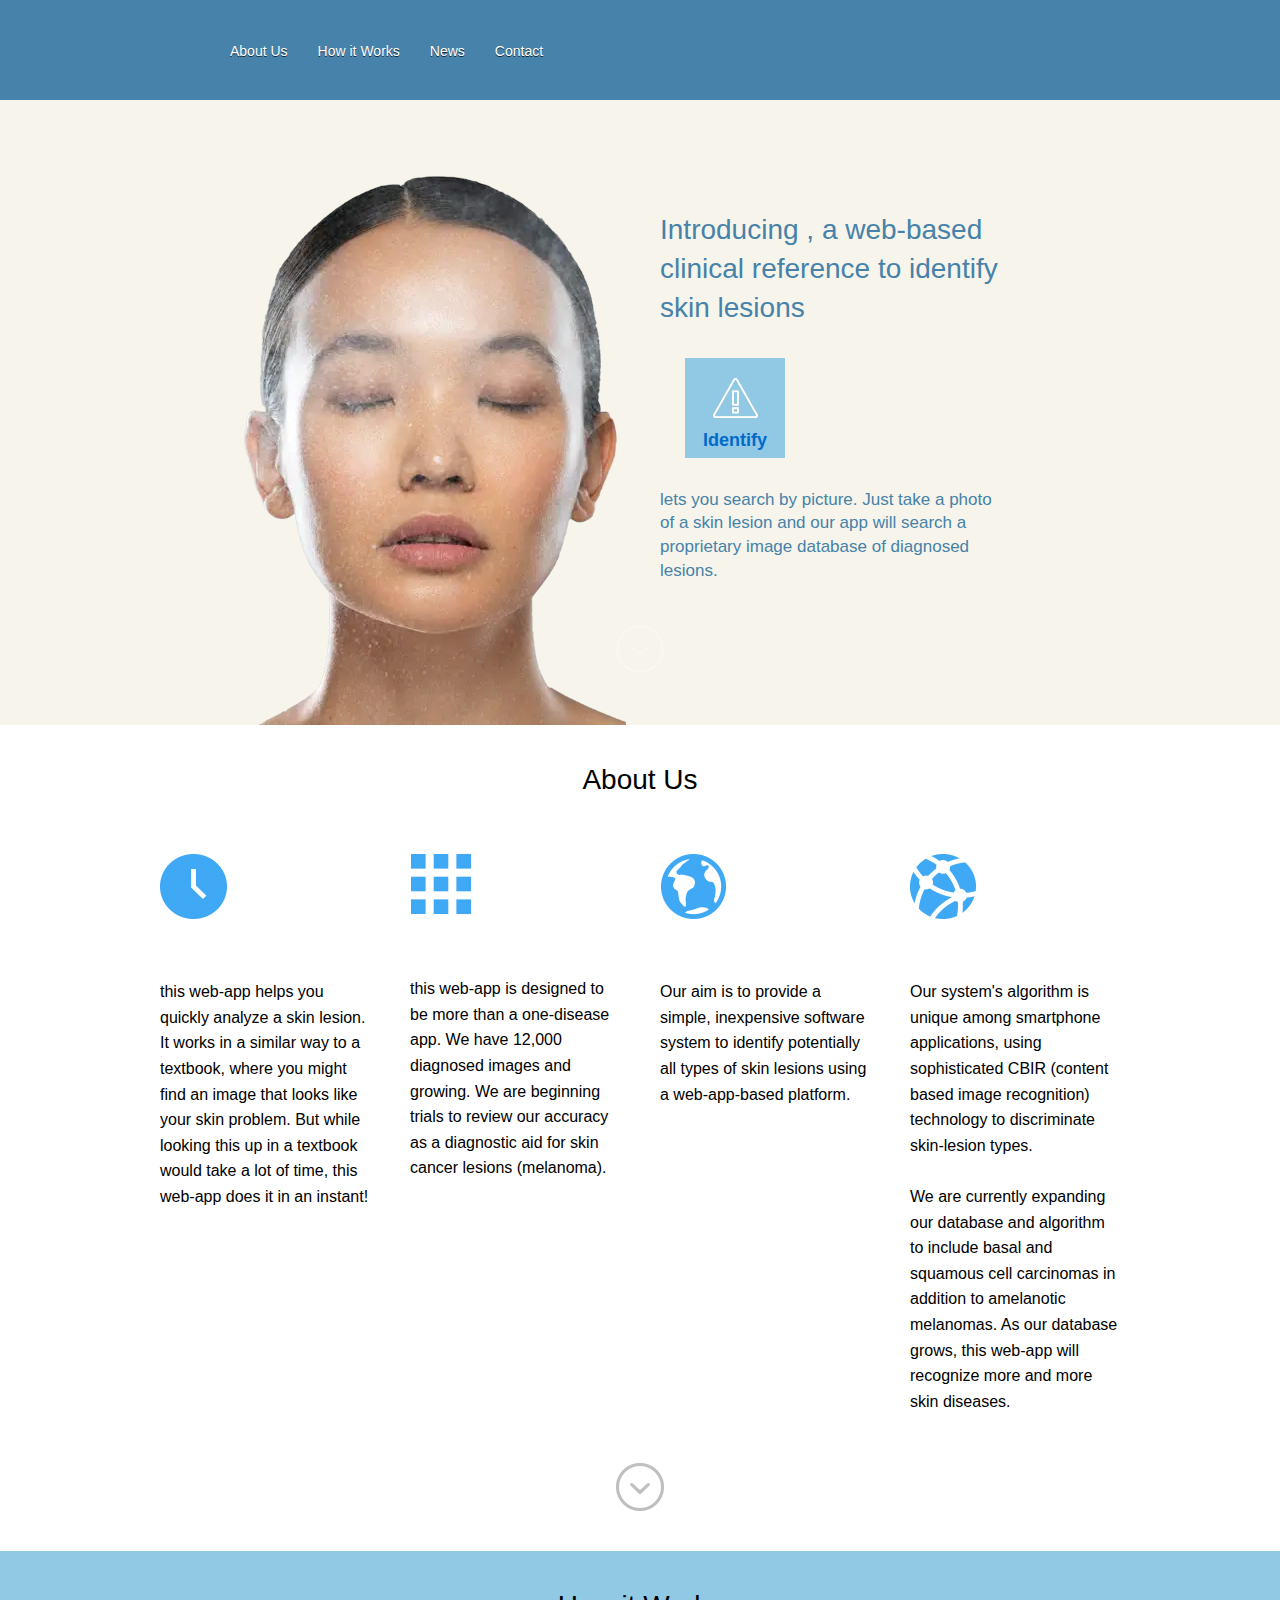
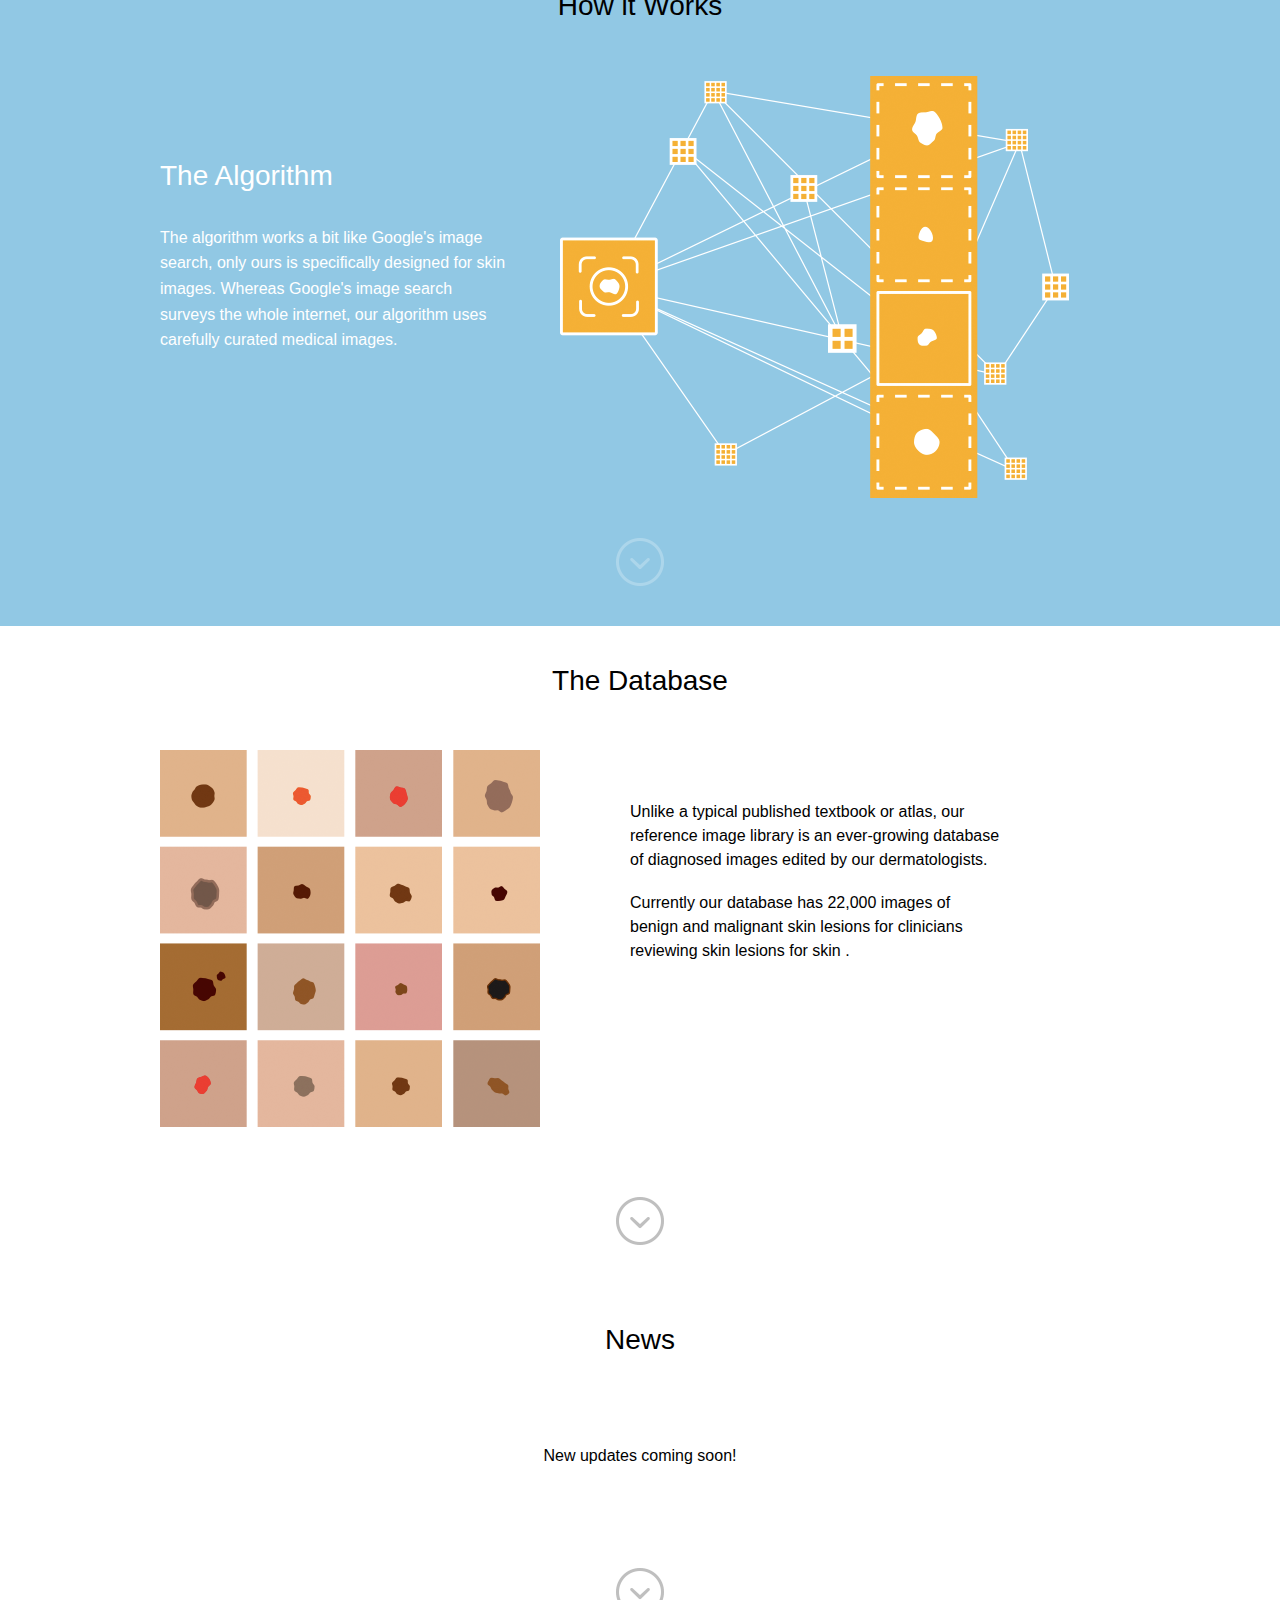
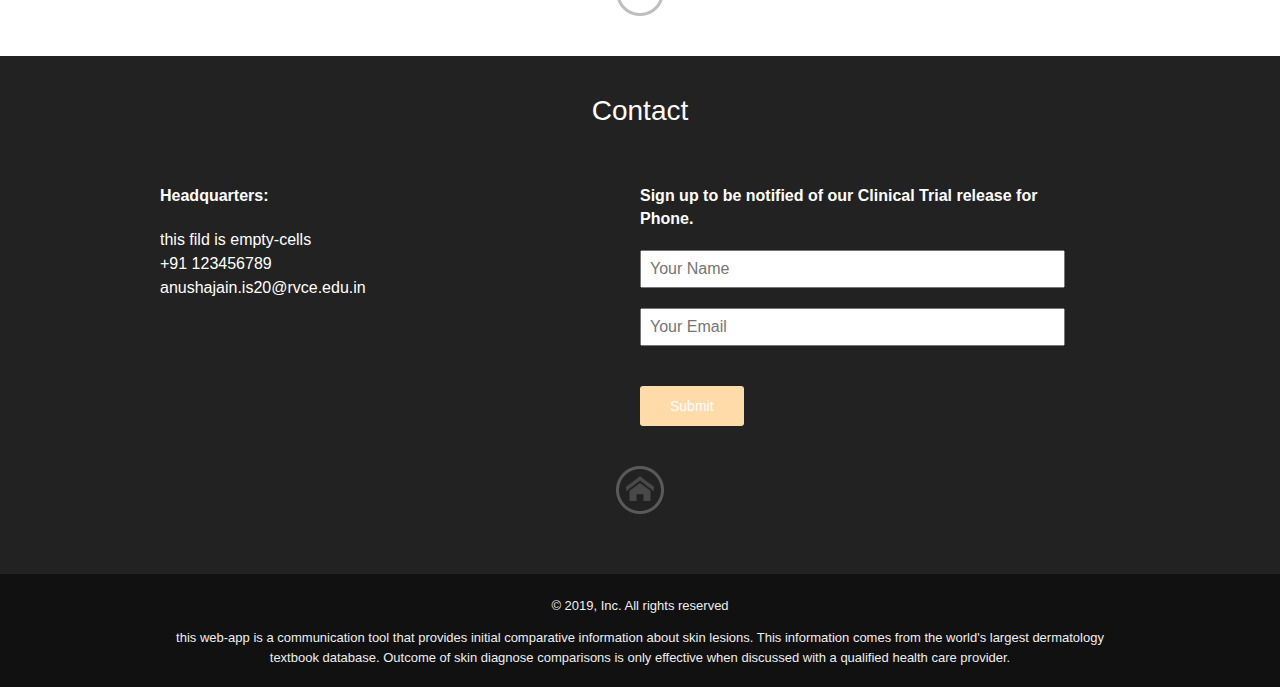
<file: static/index.html>
<!doctype html>
<html lang="en">
<head><meta http-equiv="Content-Type" content="text/html; charset=UTF-8" />
<meta charset="utf-8">

<!-- disable iPhone scale -->
<meta name="viewport" content="width=device-width, initial-scale=1, maximum-scale=1, user-scalable=no" />
<title>Skin diseas detection</title>
<meta name="description" content="Take a photo of your skin lesion on a smartphone, and this will search the world’s largest dermatology textbook and show you the most relevant information.">
<!-- main css -->
<link href="css/style.css" rel="stylesheet" type="text/css">
<!-- media queries css -->
<link href="css/media-queries.css" rel="stylesheet" type="text/css">
<!-- html5.js for IE less than 9 -->
<!--[if lt IE 9]>
	<script src="//html5shim.googlecode.com/svn/trunk/html5.js"></script>
<![endif]-->
<!-- css3-mediaqueries.js for IE less than 9 -->
<!--[if lt IE 9]>
	<script src="//css3-mediaqueries-js.googlecode.com/svn/trunk/css3-mediaqueries.js"></script>
<![endif]-->
<!-- lets you use only unprefixed CSS properties  -->
<script  src="prefixfree/1-0-7/prefixfree.dynamic-dom.min.js"></script>
<!-- jQuery -->
<script src="ajax/libs/jquery/1-10-2/jquery.min.js"></script>
<script src="ajax/libs/jqueryui/1-8/jquery-ui.min.js"></script>
<script src="js/jsapi.js"></script>
<script  src="js/main.js"></script>
<!-- Google Analytics tracking code -->
<script>
  (function(i,s,o,g,r,a,m){i['GoogleAnalyticsObject']=r;i[r]=i[r]||function(){
  (i[r].q=i[r].q||[]).push(arguments)},i[r].l=1*new Date();a=s.createElement(o),
  m=s.getElementsByTagName(o)[0];a.async=1;a.src=g;m.parentNode.insertBefore(a,m)
  })(window,document,'script','//www.google-analytics.com/analytics.js','ga');
  ga('create', 'UA-48354920-1', 'lubax.com');
  ga('send', 'pageview');
</script>
</head>
<body>
<div id="pagewrap" data-nav="home">
		<a id="site-logo" href="index.html" title=" Home"></a>
	<header id="header">
		<div id="header-center">
			
			
			<nav>
				<ul id="main-nav">
					<li><a href="#about" class="nav">About Us</a></li>
					<li><a href="#how" class="nav">How it Works</a></li>
					<li><a href="#news" class="nav">News</a> </li>
					<li><a href="#contact" class="nav">Contact</a></li>
				</ul>
				<!-- /#main-nav --> 
			</nav>
		</div>
	</header>
	<!-- /#header -->
	<div id="content">
		<div id="panel1">
			<div id="panel1-inside">
				<div id="panel1-right">
					<h1>Introducing , a web-based clinical reference to identify skin lesions</h1>
					<div class="panel1-sq" id="sq3">
						<div class="pic-icon sq-icon"></div>
						<div class="sq-title"><a href="upload.html">Identify</a></div>
					</div>
					<div class="clearfix"></div>
					<h2>
						lets you search by picture. Just take a photo of a skin lesion and our app will search a proprietary image database of diagnosed lesions.
					</h2>
				</div>
				<a class="pic-icon down1 nav" href="#about"></a>
			</div>
		</div>
		<!-- /#panel1 --> 
		<div id="panel2" data-nav="about">
			<h3 class="center-title">About Us</h3>
			<div class="panel-inside">
				<div class="panel2-sq" id="sq1">
					<div class="pic-icon sq-icon"></div>
					<div class="sq-text">
						this web-app helps you quickly analyze a skin lesion. It works in a similar way to a textbook, where you might find an image that looks like your skin problem. But while looking this up in a textbook would take a lot of time, this web-app does it in an instant!
					</div>
				</div>
				<div class="panel2-sq" id="sq2">
					<div class="pic-icon sq-icon"></div>
					<div class="sq-text">
						this web-app is designed to be more than a one-disease app. We have 12,000 diagnosed images and growing. We are beginning trials to review our accuracy as a diagnostic aid for skin cancer lesions (melanoma).
					</div>
				</div>
				<div class="panel2-sq" id="sq3">
					<div class="pic-icon sq-icon"></div>
					<div class="sq-text">
						Our aim is to provide a simple, inexpensive software system to identify potentially all types of skin lesions using a web-app-based platform.
					</div>
				</div>
				<div class="panel2-sq" id="sq4" style="margin-right: 0">
					<div class="pic-icon sq-icon"></div>
					<div class="sq-text">
						Our system's algorithm is unique among smartphone applications, using sophisticated CBIR (content based image recognition) technology to discriminate skin-lesion types. <p><br>We are currently expanding our database and algorithm to include basal and squamous cell carcinomas in addition to amelanotic melanomas.  As our database grows, this web-app will recognize more and more skin diseases.</p>
					</div>
				</div>
				<div class="clearfix"></div>
			</div>
			<a id="panel2-down" class="pic-icon down2 nav" href="#how"></a>
		</div>
		<!-- /#panel2 --> 
		<div id="panel3" data-nav="how">
			<h3 class="center-title">How it Works</h3>
			<div class="panel-inside">
				<div id="panel3-sq1">
					<h3>The Algorithm</h3>
					<div id="sq3-text">
						The algorithm works a bit like Google's image search, only ours is specifically designed for skin images. Whereas Google's image search surveys the whole internet, our algorithm uses carefully curated medical images.
					</div>
				</div>
				<img id="panel3-sq2" src="images/algorithm.png" class="panel-img" alt="Lubax Alorithm"/>
				<div class="clearfix"></div>
			</div>
			<a class="pic-icon down1 nav" href="#database"></a>
		</div>
		<!-- /#panel3 --> 
		<div id="panel4" data-nav="database">
			<h3 class="center-title">The Database</h3>
			<div class="panel-inside">
				<img id="panel4-sq1" src="images/database.png" class="panel-img"  alt="Lubax Database"/>
				<div id="panel4-sq2">
					<p>Unlike a typical published textbook or atlas, our reference image library is an ever-growing database of diagnosed images edited by our dermatologists.</p>
					<p>Currently our database has 22,000 images of benign and malignant skin lesions for clinicians reviewing skin lesions for skin .</p>
				</div>
				<div class="clearfix"></div>
			</div>
			<a class="pic-icon down2 nav" href="#platform"></a>
		</div>
		<!-- /#panel4 
		<div id="panel5" data-nav="platform">
			<h3 class="center-title">The Platform</h3>
			<div class="panel-inside">
				<div id="panel5-sq1">
					<div id="sq5-text">
						A smartphone or tablet is the ideal platform for Lūbax.  The clinician does not need to obtain expensive hardware solutions or worry about expensive per-use charges per patient.  Lūbax is a simple, inexpensive system to identify skin lesions using a smartphone and tablet based platforms.
					</div>
				</div>
				<img id="panel5-sq2" src="images/platforms.png" class="panel-img" alt="Lubax Platform"/>
				<div class="clearfix"></div>
			</div>
			<a class="pic-icon down1 nav" href="#team"></a>
		</div>
		 /#panel5 --> 
		<!-- /#panel6 --> 
		<div id="panel8" data-nav="news">
			<h3 class="center-title">News</h3>
			<div class="panel-inside">
			<p class="center-title">New updates coming soon!</p>
			</div>
			<a class="pic-icon down2 nav" href="#contact"></a>
		</div>
		<!-- /#panel8 --> 
		<div id="panel7" data-nav="contact">
			<h3 class="center-title">Contact</h3>
			<div class="panel-inside">
				<div id="sq1">
					<h4>Headquarters:</h4>
					<div class="panel7-adr">this fild is empty-cells<br/>
						+91 123456789<br/>
						anushajain.is20@rvce.edu.in<br/>
					</div>
				</div>
				<div id="sq2">
					<h4>Sign up to be notified of our Clinical Trial release for Phone.</h4>
					<div id="signup_form">
						<input type="text" spellcheck="false" id="name" tabindex="1" placeholder="Your Name">
						<input type="text" spellcheck="false" id="email" tabindex="2" placeholder="Your Email">
						<a href="#" id="submit">Submit</a>
					</div>
					<div id="signup_done">
						Thanks for signing up! We'll be in touch soon.
					</div>
				</div>
				<div class="clearfix"></div>
				<a class="pic-icon home nav" href="#home"></a>
			</div>
		</div>
		<!-- /#panel7 --> 
	</div>
	<!-- /#content --> 
	<footer id="footer">
		&copy; 2019, Inc. All rights reserved
		<div class="panel-inside">
			this web-app is a communication tool that provides initial comparative information about skin lesions. This information comes from the world's largest dermatology textbook database. Outcome of skin diagnose comparisons is only effective when discussed with a qualified health care provider. 
		</div>
	</footer>
	<!-- /#footer --> 
</div>
<!-- /#pagewrap -->
</body>
</html>
</file>
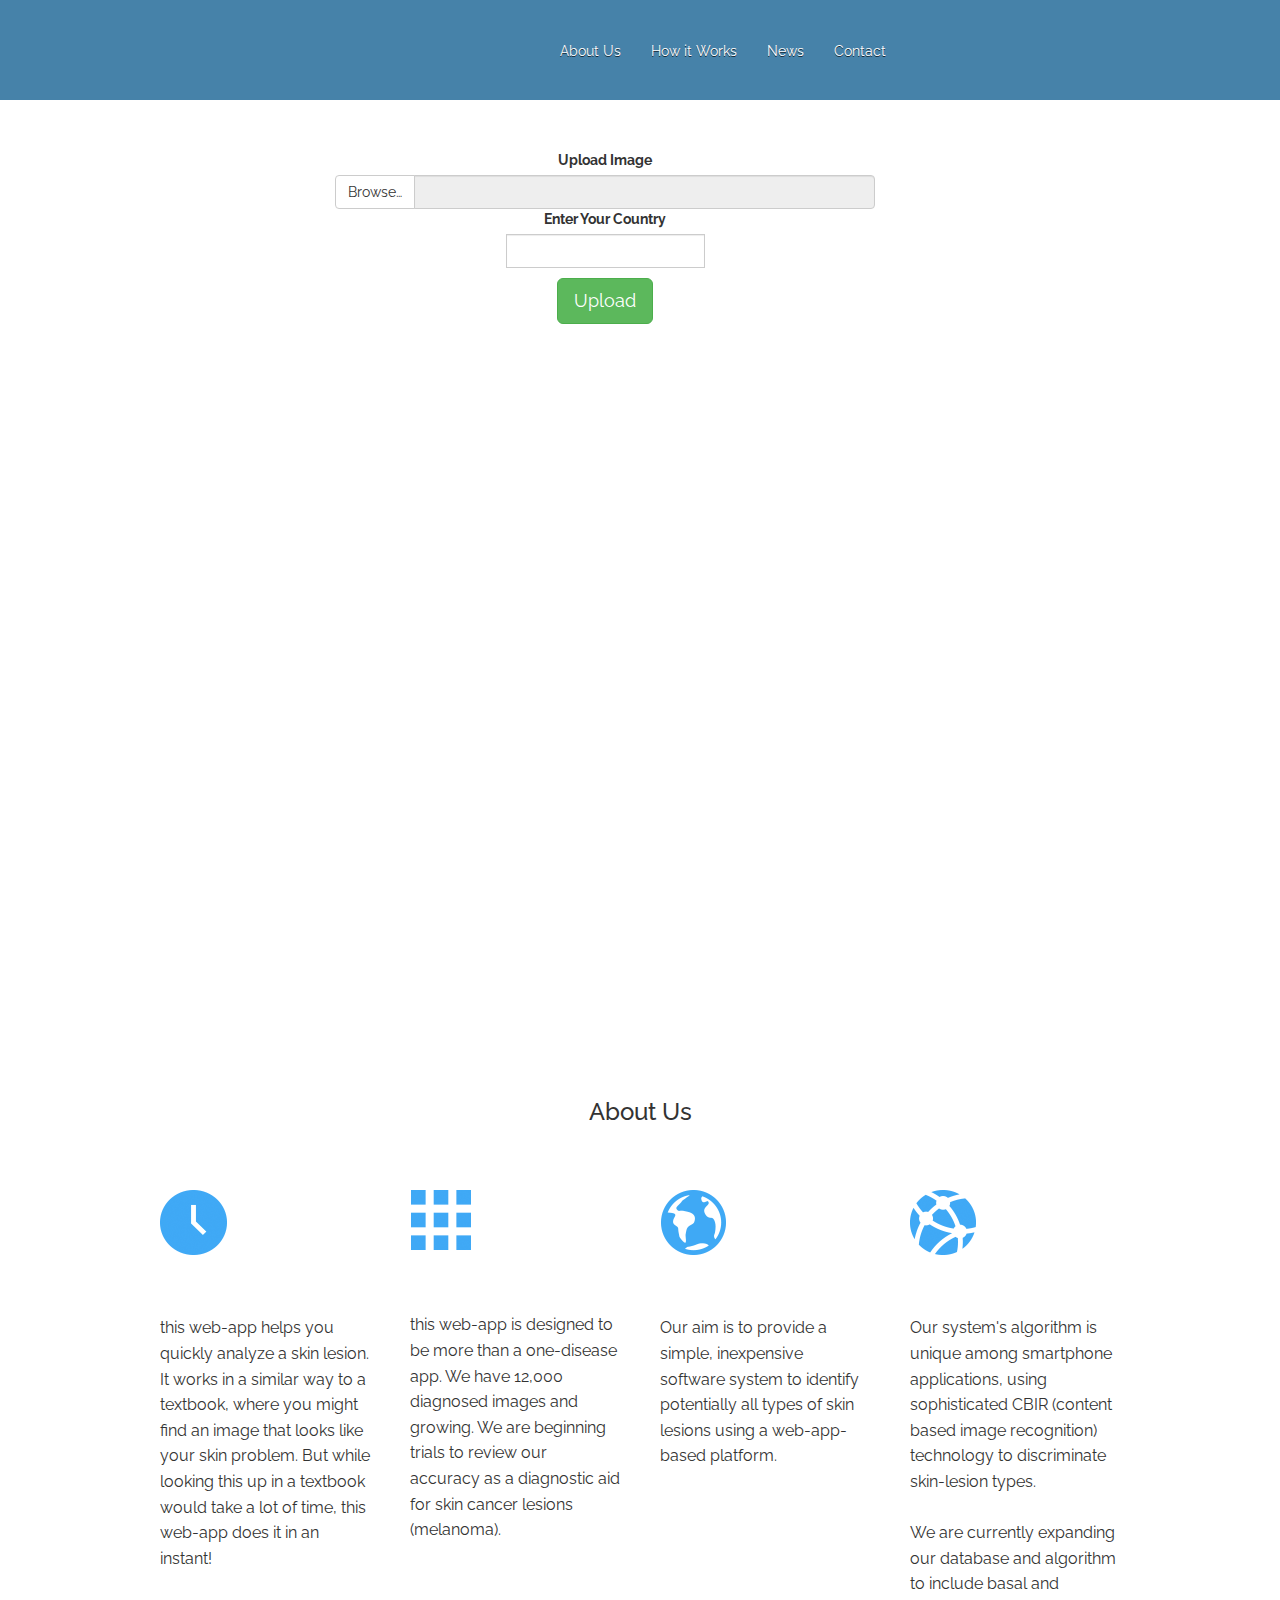
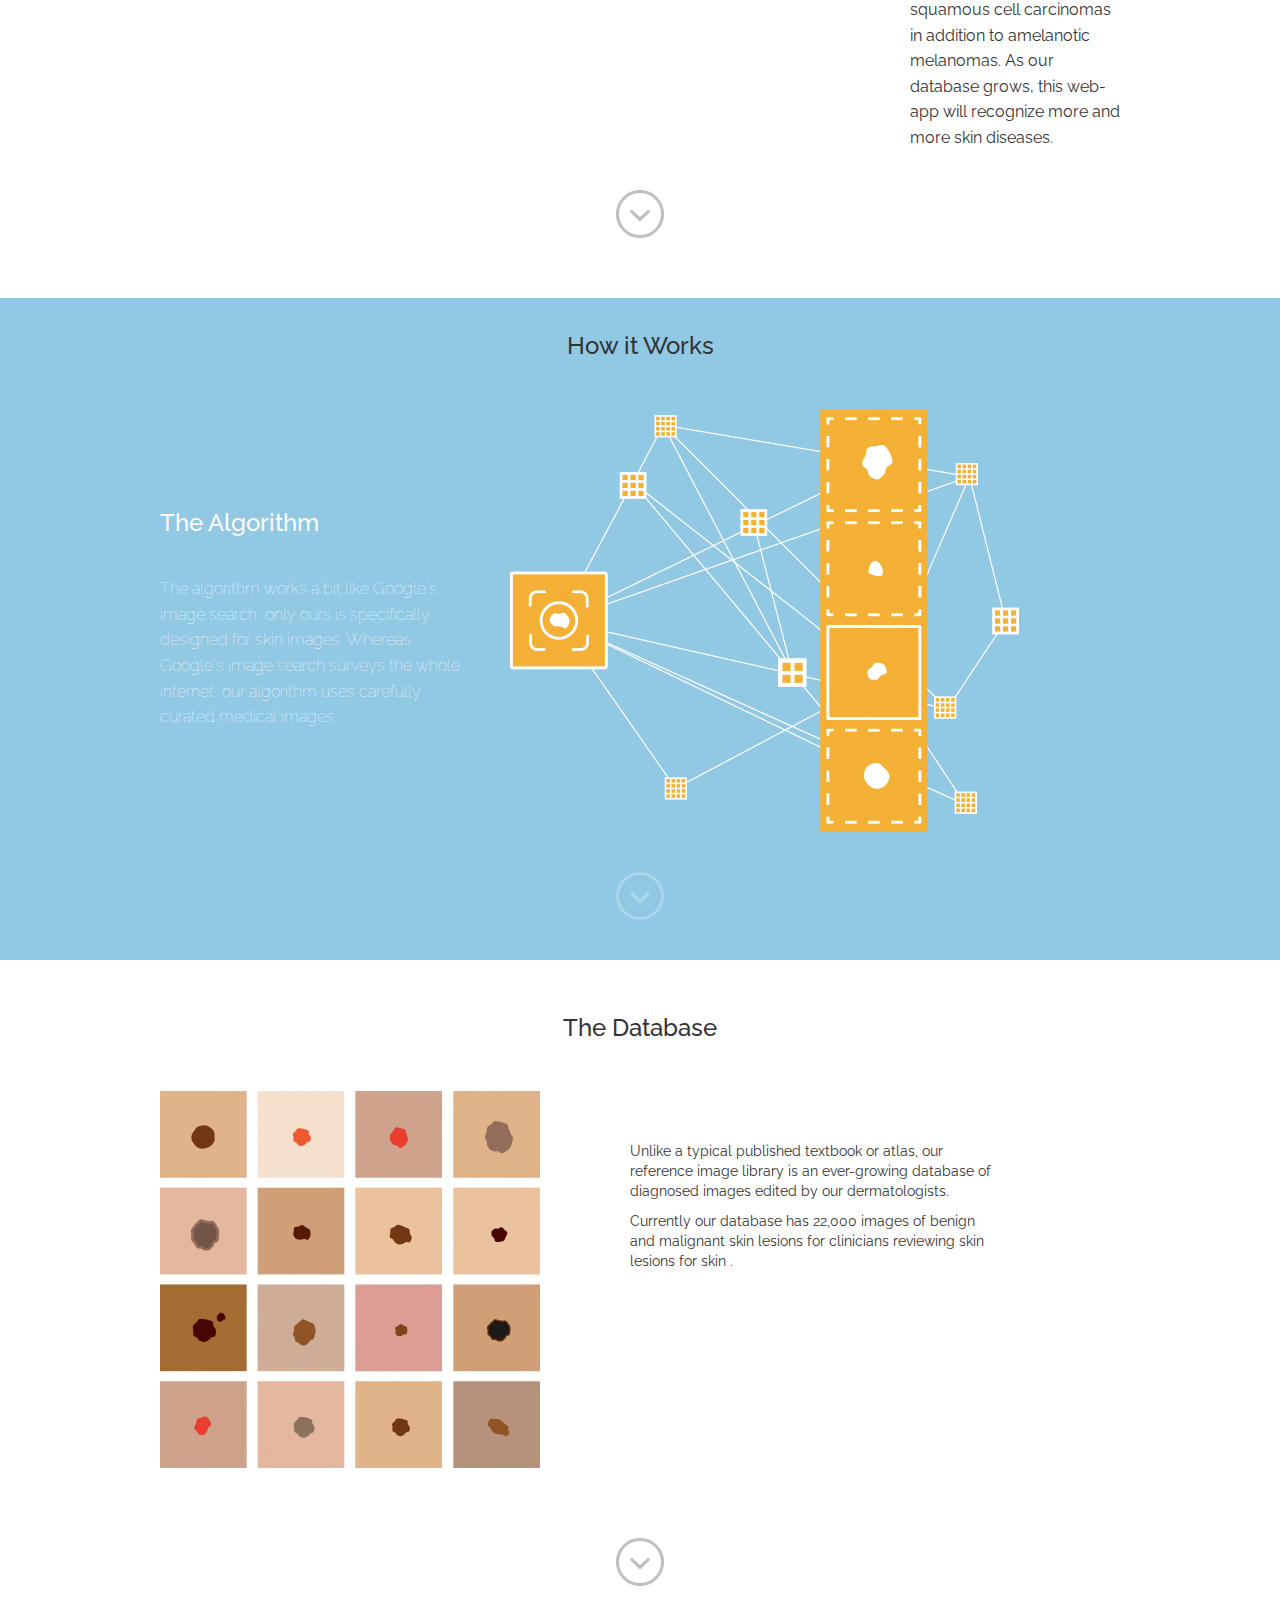
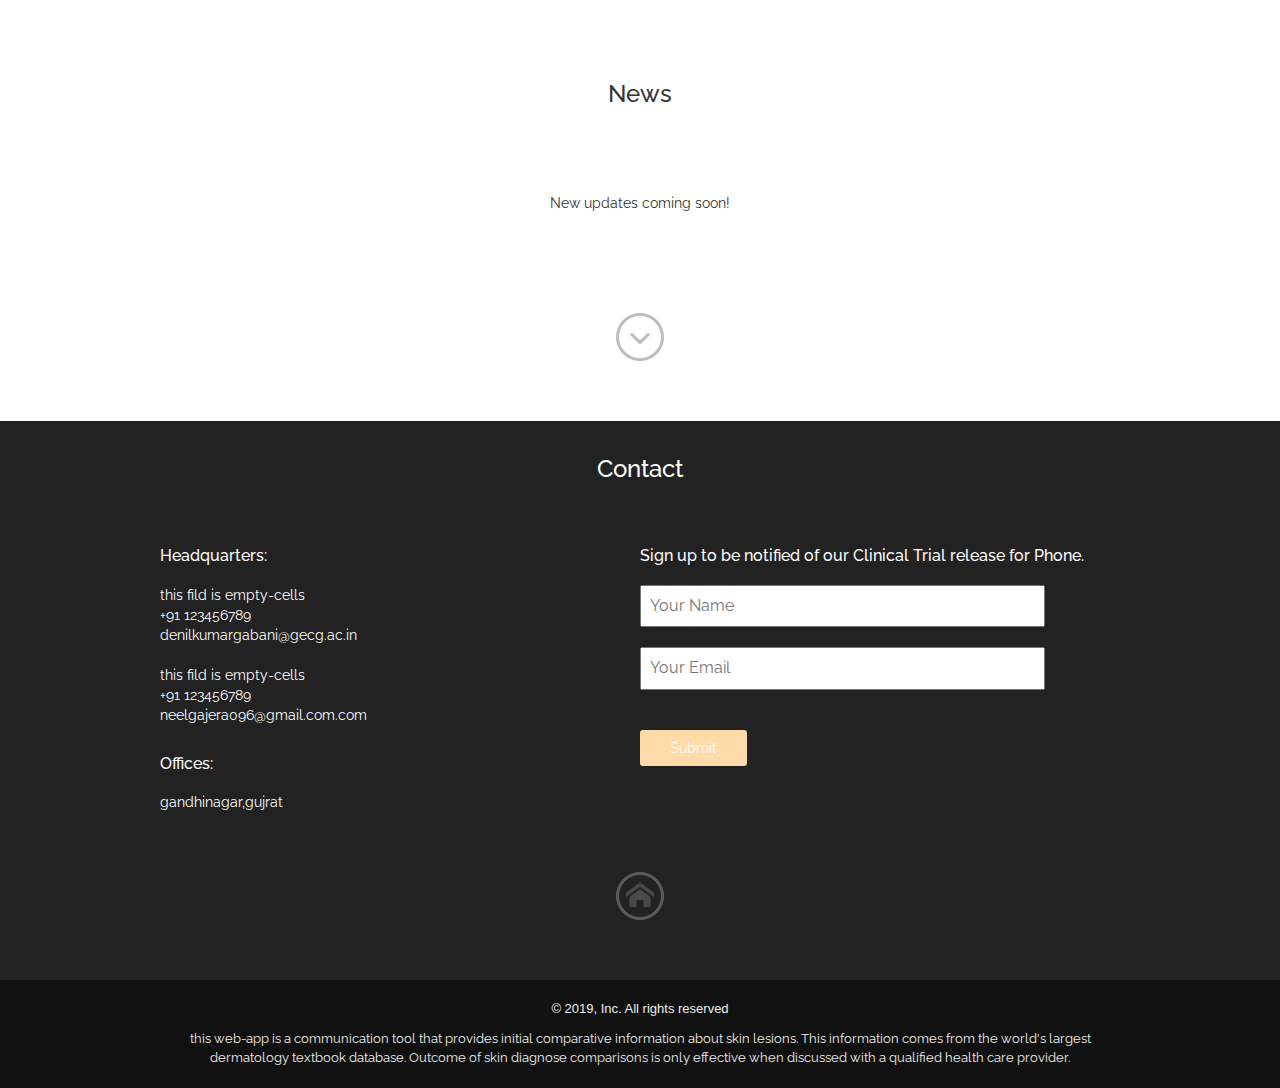
<file: static/upload.html>
<!DOCTYPE html>
<html>
<head>
<style>
	.container{
		margin-top:150px;
	}
.btn-file {
		position: relative;
		overflow: hidden;
	}
	.btn-file input[type=file] {
		position: absolute;
		top: 0;
		right: 0;
		min-width: 100%;
		min-height: 100%;
		font-size: 100px;
		text-align: right;
		filter: alpha(opacity=0);
		opacity: 0;
		outline: none;
		background: white;
		cursor: inherit;
		display: block;
	}
	
	#img-upload{
		width: 25%;
		display: block;
		
	}
	#upload{
		margin-top:10px;
	}
</style>
<!-- main css -->
<link href="css/style.css" rel="stylesheet" type="text/css">
<!-- media queries css -->
<link href="css/media-queries.css" rel="stylesheet" type="text/css">
<!-- html5.js for IE less than 9 -->
<script src="//code.jquery.com/jquery-1.11.1.min.js"></script>
<script src="//maxcdn.bootstrapcdn.com/bootstrap/3.3.0/js/bootstrap.min.js"></script>
<script src='js/upload.js'></script>
<script  src="prefixfree/1-0-7/prefixfree.dynamic-dom.min.js"></script>
<link rel="preconnect" href="https://fonts.googleapis.com">
<link rel="preconnect" href="https://fonts.gstatic.com" crossorigin>
<link href="https://fonts.googleapis.com/css2?family=Raleway&display=swap" rel="stylesheet">
<!-- jQuery -->
<script src="ajax/libs/jquery/1-10-2/jquery.min.js"></script>
<script src="ajax/libs/jqueryui/1-8/jquery-ui.min.js"></script>
<script src="js/jsapi.js"></script>
<script  src="js/main.js"></script>
<link href="//maxcdn.bootstrapcdn.com/bootstrap/3.3.0/css/bootstrap.min.css" rel="stylesheet" id="bootstrap-css">
<script>
	(function(i,s,o,g,r,a,m){i['GoogleAnalyticsObject']=r;i[r]=i[r]||function(){
	(i[r].q=i[r].q||[]).push(arguments)},i[r].l=1*new Date();a=s.createElement(o),
	m=s.getElementsByTagName(o)[0];a.async=1;a.src=g;m.parentNode.insertBefore(a,m)
	})(window,document,'script','//www.google-analytics.com/analytics.js','ga');
	ga('create', 'UA-48354920-1', 'lubax.com');
	ga('send', 'pageview');
  </script>
</head>

<body style="{font-family: 'Raleway', sans-serif}">
		<div id="pagewrap" data-nav="home">
			
	<header id="header">
		<div id="header-center">
			<a id="site-logo" href="static/index.html" title=" Home"></a>
			
			<nav>
				<ul id="main-nav">
					<li><a href="#about" class="nav">About Us</a></li>
					<li><a href="#how" class="nav">How it Works</a></li>
					<li><a href="#news" class="nav">News</a> </li>
					<li><a href="#contact" class="nav">Contact</a></li>
				</ul>
				<!-- /#main-nav --> 
			</nav>
		</div>
	</header>
	
	</div>
	<div class="container">
			<center>
				<img id='img-upload'/>
			</center>
			<center>
				<div class="col-md-6" style='margin-left:250px;'>
					<form class="form-group" action="..\uploaded?location=India" method='post' enctype="multipart/form-data">
						<label>Upload Image</label>
						<div class="input-group">
							<span class="input-group-btn">
								<span class="btn btn-default btn-file">
									Browse… <input type="file" id="imgInp" name="file">
								</span>
							</span>
							<input type="text" class="form-control" readonly>
						</div>

						<label>Enter Your Country</label>
						<div class="input-group">
							<input type="text" class="form-control" name={{location}}>
						</div>
						<input type='submit' id='upload' class='btn btn-lg btn-success' value='Upload'>
					</form>
				</div>
			</center>
				</div>
				<div id="panel2" data-nav="about">
			<h3 class="center-title">About Us</h3>
			<div class="panel-inside">
				<div class="panel2-sq" id="sq1">
					<div class="pic-icon sq-icon"></div>
					<div class="sq-text">
						this web-app helps you quickly analyze a skin lesion. It works in a similar way to a textbook, where you might find an image that looks like your skin problem. But while looking this up in a textbook would take a lot of time, this web-app does it in an instant!
					</div>
				</div>
				<div class="panel2-sq" id="sq2">
					<div class="pic-icon sq-icon"></div>
					<div class="sq-text">
						this web-app is designed to be more than a one-disease app. We have 12,000 diagnosed images and growing. We are beginning trials to review our accuracy as a diagnostic aid for skin cancer lesions (melanoma).
					</div>
				</div>
				<div class="panel2-sq" id="sq3">
					<div class="pic-icon sq-icon"></div>
					<div class="sq-text">
						Our aim is to provide a simple, inexpensive software system to identify potentially all types of skin lesions using a web-app-based platform.
					</div>
				</div>
				<div class="panel2-sq" id="sq4" style="margin-right: 0">
					<div class="pic-icon sq-icon"></div>
					<div class="sq-text">
						Our system's algorithm is unique among smartphone applications, using sophisticated CBIR (content based image recognition) technology to discriminate skin-lesion types. <p><br>We are currently expanding our database and algorithm to include basal and squamous cell carcinomas in addition to amelanotic melanomas.  As our database grows, this web-app will recognize more and more skin diseases.</p>
					</div>
				</div>
				<div class="clearfix"></div>
			</div>
			<a id="panel2-down" class="pic-icon down2 nav" href="#how"></a>
		</div>
		<!-- /#panel2 --> 
		<div id="panel3" data-nav="how">
			<h3 class="center-title">How it Works</h3>
			<div class="panel-inside">
				<div id="panel3-sq1">
					<h3>The Algorithm</h3>
					<div id="sq3-text">
						The algorithm works a bit like Google's image search, only ours is specifically designed for skin images. Whereas Google's image search surveys the whole internet, our algorithm uses carefully curated medical images.
					</div>
				</div>
				<img id="panel3-sq2" src="images/algorithm.png" class="panel-img" alt="Lubax Alorithm"/>
				<div class="clearfix"></div>
			</div>
			<a class="pic-icon down1 nav" href="#database"></a>
		</div>
		<!-- /#panel3 --> 
		<div id="panel4" data-nav="database">
			<h3 class="center-title">The Database</h3>
			<div class="panel-inside">
				<img id="panel4-sq1" src="images/database.png" class="panel-img"  alt="Lubax Database"/>
				<div id="panel4-sq2">
					<p>Unlike a typical published textbook or atlas, our reference image library is an ever-growing database of diagnosed images edited by our dermatologists.</p>
					<p>Currently our database has 22,000 images of benign and malignant skin lesions for clinicians reviewing skin lesions for skin .</p>
				</div>
				<div class="clearfix"></div>
			</div>
			<a class="pic-icon down2 nav" href="#platform"></a>
		</div>
		<!-- /#panel4 
		<div id="panel5" data-nav="platform">
			<h3 class="center-title">The Platform</h3>
			<div class="panel-inside">
				<div id="panel5-sq1">
					<div id="sq5-text">
						A smartphone or tablet is the ideal platform for Lūbax.  The clinician does not need to obtain expensive hardware solutions or worry about expensive per-use charges per patient.  Lūbax is a simple, inexpensive system to identify skin lesions using a smartphone and tablet based platforms.
					</div>
				</div>
				<img id="panel5-sq2" src="images/platforms.png" class="panel-img" alt="Lubax Platform"/>
				<div class="clearfix"></div>
			</div>
			<a class="pic-icon down1 nav" href="#team"></a>
		</div>
		 /#panel5 --> 
		<!-- /#panel6 --> 
		<div id="panel8" data-nav="news">
			<h3 class="center-title">News</h3>
			<div class="panel-inside">
			<p class="center-title">New updates coming soon!</p>
			</div>
			<a class="pic-icon down2 nav" href="#contact"></a>
		</div>
		<!-- /#panel8 --> 
		<div id="panel7" data-nav="contact">
			<h3 class="center-title">Contact</h3>
			<div class="panel-inside">
				<div id="sq1">
					<h4>Headquarters:</h4>
					<div class="panel7-adr">this fild is empty-cells<br/>
						+91 123456789<br/>
						denilkumargabani@gecg.ac.in<br/>
					</div>
					<div class="panel7-adr">this fild is empty-cells<br/>
						+91 123456789<br/>
						neelgajera096@gmail.com.com<br/>
					</div>
					<h4>Offices:</h4>
					<div class="panel7-adr">
						gandhinagar,gujrat<br/>  
					</div>
				</div>
				<div id="sq2">
					<h4>Sign up to be notified of our Clinical Trial release for Phone.</h4>
					<div id="signup_form">
						<input type="text" spellcheck="false" id="name" tabindex="1" placeholder="Your Name">
						<input type="text" spellcheck="false" id="email" tabindex="2" placeholder="Your Email">
						<a href="#" id="submit">Submit</a>
					</div>
					<div id="signup_done">
						Thanks for signing up! We'll be in touch soon.
					</div>
				</div>
				<div class="clearfix"></div>
				<a class="pic-icon home nav" href="#home"></a>
			</div>
		</div>
		<!-- /#panel7 --> 
	</div>
	<!-- /#content --> 
	<footer id="footer">
		&copy; 2019, Inc. All rights reserved
		<div class="panel-inside">
			this web-app is a communication tool that provides initial comparative information about skin lesions. This information comes from the world's largest dermatology textbook database. Outcome of skin diagnose comparisons is only effective when discussed with a qualified health care provider. 
		</div>
	</footer>
	<!-- /#footer -->
</body>
</html>
</file>
<file: static/css/media-queries.css>
/************************************************************************************
smaller than 940
*************************************************************************************/
@media screen and (max-width: 940px) {
	#panel1-inside{
		width: 100%;
	}

	.panel-inside{
		width: 460px;
	}

	#header-center{
		width: 100%;
	}

/************
PANEL #1
*************/
	#panel1{
		position: static;
		margin-top: 100px;
	}

	#panel1-inside{
		background-position: -400px bottom;
	}

	#panel1-right{
		position: static;
		margin: 0 auto;
	}

/************
PANEL #2
*************/
	#panel2{
		margin-top: 0;
	}

	#panel2 #sq2, #panel2 #sq4{
		margin-right: 0;
	}

/************
PANEL #3
*************/

	#panel3-sq1{
		width: 380px;
		float: none;
		margin: auto;
		padding-top: 0;
		padding-bottom: 80px;
	}

	#panel3-sq2{
		float: none;
		width: 480px;
		height: 398px;
	}

/************
PANEL #4
*************/

	#panel4-sq1{
		float: none;
		margin: auto;
	}

	#panel4-sq2{
		float: none;
		width: 380px;
		margin: 80px auto 0 auto;
	}

/************
PANEL #5
*************/

	#panel5-sq1{
		width: 380px;
		float: none;
		margin: auto;
		padding: 0 0 80px 0;
	}

	#panel5-sq2{
		float: none;
		margin: auto;
	}

/************
PANEL #6
*************/

	#panel6 #sq2, #panel6 #sq4{
		margin-right: 0;
	}

	#panel6 #sq1, #panel6 #sq2{
		margin-bottom: 20px;
	}

	.panel6-sq{
		width: 220px;
	}
}

/************************************************************************************
smaller than 900
*************************************************************************************/
@media screen and (max-width: 900px) {

	/* site logo */
	#site-logo {
		display: block;
		float: left;
		width: 90px;
		height: 40px;
		background: url(img/logo_white_small.png) no-repeat center bottom;
	}

	#main-nav {
		margin: 0 0 0 -16px !important;
		clear: both;
	}

	#beta-button{
		margin-top: 10px;
		margin-right: 5px;
	}

}

/************************************************************************************
smaller than 600
*************************************************************************************/
@media screen and (max-width: 600px) {

	#panel8 .panel-inside{
		width: 96%;
	}

	.feed-title{
		width: 80%;
	}

}


/************************************************************************************
smaller than 540
*************************************************************************************/
@media screen and (max-width: 540px) {

	/* disable webkit text size adjust (for iPhone) */
	html {
		-webkit-text-size-adjust: none;
	}

	#social{
		display: none;
	}

}

/************************************************************************************
smaller than 450
*************************************************************************************/
@media screen and (max-width: 450px) {
	#social{
		display: none;
	}

	.panel-inside{
		width: 90%;
	}

	#main-nav a{
		font-size: 12px;
		padding: 16px 10px;
	}
/************
PANEL #1
*************/

	#panel1-inside{
		background: none;
	}

/************
PANEL #2
*************/

	.panel2-sq{
		width: 100%;
	}

	.panel2-sq .sq-icon {
		float: none;
		margin: 55px auto 60px auto;
	}

	.panel-img{
		width: auto !important;
		height: auto !important;
	}

/************
PANEL #3
*************/
	#panel3-sq1 {
		width: 100%;
	}

/************
PANEL #4
*************/
	#panel4-sq2 {
		width: 100%;
	}

/************
PANEL #5
*************/
	#panel5-sq1 {
		width: 100%;
	}

/************
PANEL #6
*************/

	.panel6-sq {
		width: 100%;
		margin: 0 0 20px 0;
	}

/************
PANEL #7
*************/

	#panel7 #sq2 {
		width: 100%;
	}

}

/************************************************************************************
smaller than 340
*************************************************************************************/
@media screen and (max-width: 340px) {

	#panel1-right{
		padding-top: 50px;
		width: 290px;
	}

	#panel1-right h1{
		font-size: 24px;
	}

	.panel1-sq{
		width: 80px;
		height: 80px;
	}

	.panel1-sq .sq-icon {
		margin: 6px auto 10px 
	}

	#panel1-right h2{
		font-size: 15px;
	}
}

/************************************************************************************
smaller than 400 high
*************************************************************************************/
@media screen and (max-height: 400px) {
	#header {
		position: static;
	}

	#panel1{
		position: static;
		margin-top: 0;
	}

	#panel2{
		margin-top: 0;
	}
}
</file>
<file: static/css/style.css>
/************************************************************************************
RESET
*************************************************************************************/
html, body, address, blockquote, div, dl, form, h1, h2, h3, h4, h5, h6, ol, p, pre, table, ul,
dd, dt, li, tbody, td, tfoot, th, thead, tr, button, del, ins, map, object,
a, abbr, acronym, b, bdo, big, br, cite, code, dfn, em, i, img, kbd, q, samp, small, span,
strong, sub, sup, tt, var, legend, fieldset {
	margin: 0;
	padding: 0;
	font-family: 'Raleway', sans-serif;
}

img, fieldset {
	border: 0;
}

/* set image max width to 100% */
img {
	max-width: 100%;
	height: auto;
	width: auto\9; /* ie8 */
}

/* set html5 elements to block */
article, aside, details, figcaption, figure, footer, header, hgroup, menu, nav, section { 
    display: block;
}

/************************************************************************************
GENERAL STYLING
*************************************************************************************/
body {
	background: #4682A9;  /* fallback for old browsers */
	/*
	background: -webkit-linear-gradient(to right, #2ebf91, #8360c3);  /* Chrome 10-25, Safari 5.1-6 */
	/*
	background: linear-gradient(to right, #2ebf91, #8360c3); /* W3C, IE 10+/ Edge, Firefox 16+, Chrome 26+, Opera 12+, Safari 7+ */
	/*font-family: Helvetica, sans-serif;*/
	font-family: 'Raleway', sans-serif;
	line-height: 150%;

}
a {
	color: #026acb;
	text-decoration: none;
	outline: none;
}
a:hover {
	text-decoration: underline;
}
p {
	margin: 0 0 1.2em;
	padding: 0;
}

/* list */
ul, ol {
	margin: 1em 0 1.4em 24px;
	padding: 0;
	line-height: 140%;
}
li {
	margin: 0 0 .5em 0;
	padding: 0;
}

/* headings */
h1, h2, h3, h4, h5, h6 {
	line-height: 140%;
	margin: 0;
	font-weight: normal;
}
h1 {
	font-size: 28px;
	color: #4682A9;
}
h2 {
	font-size: 17px;
	color: #4682A9;
}
h3 {
	font-size: 28px;
	color: #000;
	/*font-family: "Trebuchet MS", Helvetica, sans-serif;*/
	font-family: 'Raleway', sans-serif;
}
h4 {
	font-size: 14px;
	font-weight: bold;
}
h5 {
	font-size: 1.1em;
}
h6 {
	font-size: 1em;
}

/* reset webkit search input styles */
input[type=search] {
	-webkit-appearance: none;
	outline: none;
}
input[type="search"]::-webkit-search-decoration, 
input[type="search"]::-webkit-search-cancel-button {
	display: none;
}

@font-face {
	/*font-family: 'icomoon';*/
	font-family: 'Raleway', sans-serif;
	src:url('fonts/icomoon.eot');
	src:url('fonts/icomoon.eot?#iefix') format('embedded-opentype'),
		url('fonts/icomoon.ttf') format('truetype'),
		url('fonts/icomoon.woff') format('woff'),
		url('fonts/icomoon.svg') format('svg');
	font-weight: normal;
	font-style: normal;
}

/************************************************************************************
FONTS
*************************************************************************************/

[class^="icon-"], [class*=" icon-"] {
	/*font-family: 'icomoon';*/
	font-family: 'Raleway', sans-serif;
	speak: none;
	font-style: normal;
	font-weight: normal;
	font-variant: normal;
	text-transform: none;
	line-height: 1;

	/* Better Font Rendering =========== */
	-webkit-font-smoothing: antialiased;
	-moz-osx-font-smoothing: grayscale;
}

.icon-linkedin:before {
	content: "\e600";
}
.icon-facebook:before {
	content: "\e601";
}
.icon-twitter:before {
	content: "\e602";
}


/************************************************************************************
STRUCTURE
*************************************************************************************/
#pagewrap {
	width: 100%;
	margin: 0 auto;
	overflow: hidden;
}

/************************************************************************************
HEADER
*************************************************************************************/
#header {
	position: fixed;
	height: 100px;
	width: 100%;
	/**background-color: #3FA9F5;**/
	background-color: #4682A9;
	top: 0;
	left: 0;
	z-index: 100;
}

#header-center{
	margin: auto;
	width: 920px;
}

/* site logo */
#site-logo {
	display: inline;
	float: left;
	width: 330px;
	height: 100px;
	margin:0px;
	padding:0px;
	background: url(https://images.crunchbase.com/image/upload/c_lpad,h_256,w_256,f_auto,q_auto:eco,dpr_1/v1482724575/awdjukipgqffoo0ifm2n.png) no-repeat center;
}



/************************************************************************************
MAIN NAVIGATION
*************************************************************************************/
#main-nav {
	float: left;
	margin: 28px 0 0 25px !important;
}
#main-nav li {
	margin: 0;
	padding: 0;
	list-style: none;
	float: left;
	position: relative;
}
#main-nav li:first-child {
	margin-left: 10px;
}
#main-nav a {
	line-height: 100%;
	font-size: 14px;
	color: #fff;
	display: block;
	padding: 16px 15px;
	text-decoration: none;
	text-shadow: 0 1px 0 rgba(0,0,0,.7);
}
#main-nav a:hover {
	color: #eee;
}

a.header-icon
{
	color: #FFF;
	font-size: 20px !important;
	cursor: pointer;
	text-shadow: 0 1px 0 rgba(0,0,0,.7);
	float: left;
	padding: 10px 5px !important;
}

a.header-icon:first-child{
	margin-left: 40px;
}

a.header-icon:hover{
	text-decoration: none;
	color: #eee;
}

#beta-button{
	background: #ffc578;
	/*background: linear-gradient(to bottom, #ffc578 0%,#fb9d23 100%);*/
	border-radius: 6px;
	padding: 14px 30px !important;
	color: #FFF;
	text-shadow: 0 1px 0 rgba(0,0,0,.7);
	box-shadow: 0 2px 3px -2px rgba(0,0,0,.7);
	font-size: 16px !important;
	float: right;
	margin-top: 25px;
}
#beta-button:hover{
	text-decoration: none;
	/*background: linear-gradient(to bottom, #E7BB7F 0%,#EB972A 100%);*/
}

/************************************************************************************
CONTENT
*************************************************************************************/

.pic-icon{
	background: url(img/icons.png);
}

.center-title{
	text-align: center;
	padding-top: 35px;
}

.panel-inside{
	width: 960px;
	margin: auto;
}

.panel-img{
	display: block;
}

/************
PANEL #1
*************/

#panel1{
	background-color: #F6F4EB;
	height: 625px;
	width: 100%;
	position: fixed;
	top: 100px;
	left: 0;
	z-index: 1;
}

#panel1-inside{
	height: 625px;
	width: 1120px;
	margin: auto;
	background: url("img/Mobile_online_1556f28a-cad6-44e7-9c75-4449f5f5860b.webp") no-repeat left bottom;
}

#panel1-right{
	margin: 0 0 0 580px;
	width: 350px;
	height: 415px;
	padding-top: 110px;
}

#panel1-header{
	color: #FFF;
	font-size: 29px;
	line-height: 150%;
}

.panel1-sq{
	float: left;
	width: 100px;
	height: 100px;
	margin: 30px 0;
}

.panel1-sq .sq-icon{
	margin: 20px auto 10px auto;
	height: 40px;
}

.panel1-sq .sq-title{
	text-align: center;
	color: #FFF;
	font-weight: bold;
	font-size: 18px;
}

#sq1.panel1-sq{
	background-color: #FF4400;
}
#sq2.panel1-sq{
	background-color: #ff8e00;
	margin-left: 25px;
}
#sq3.panel1-sq{
	/*background-color: #fbb03b;*/
	background-color: #91C8E4;
	margin-left: 25px;
}

#sq1.panel1-sq .sq-icon{
	width: 40px;
	background-position: 0 0;
}
#sq2.panel1-sq .sq-icon{
	width: 51px;
	background-position: -40px 0;
}
#sq3.panel1-sq .sq-icon{
	width: 46px;
	background-position: -91px 0;
}
.down1{
	width: 48px;
	height: 48px;
	background-position: 0 -40px;
	margin: 0 auto;
	display: block;
}
.down1:hover{
	background-position: -48px -40px;
}

/************
PANEL #2
*************/

#panel2{
	background-color: #FFF;
	margin-top: 725px;
	z-index: 10;
	position: relative;
	padding-bottom: 40px;
}

.panel2-sq{
	width: 210px;
	float: left;
	margin-right: 40px;
}

.panel2-sq .sq-icon{
	float: left;
	margin: 55px 0 60px 0;
}

.panel2-sq .sq-text{
	clear: both;
	font-size: 16px;
	line-height: 160%;
	float: left;
}

#sq1.panel2-sq .sq-icon{
	background-position: 0 -88px;
	width: 67px;
	height: 65px;
}
#sq2.panel2-sq .sq-icon{
	background-position: -67px -93px;
	width: 62px;
	height: 62px;
}
#sq3.panel2-sq .sq-icon{
	background-position: -128px -88px;
	width: 67px;
	height: 65px;
}
#sq4.panel2-sq .sq-icon{
	background-position: -196px -88px;
	width: 67px;
	height: 65px;
}

.down2{
	width: 48px;
	height: 48px;
	background-position: -96px -40px;
	margin: 0 auto;
	display: block;
}
.down2:hover{
	background-position: -144px -40px;
}
.home{
	width: 48px;
	height: 48px;
	background-position: -193px -40px;
	margin: 40px auto 0 auto;
	display: block;
}
.home:hover{
	background-position: -241px -40px;
}

#panel2-down{
	margin-top: 30px;
}

/************
PANEL #3
*************/

#panel3{
	/*background-color: #fbb03b;*/
	background-color: #91C8E4;
	z-index: 10;
	position: relative;
	padding-bottom: 40px;
}

#panel3 .center-title{
	margin-bottom: 50px;
}

#panel3-sq1{
	float: left;
	width: 350px;
	padding: 80px 50px 50px 0;
}

#panel3-sq1 h3{
	color: #FFF;
}

#sq3-text{
	color: #FFF;
	font-size: 16px;
	padding-top: 30px;
	font-weight: lighter;
	line-height: 160%;
}

#panel3-sq2{
	float: left;
	width: 509px;
	height: 422px;
}

#panel3 .clearfix{
	padding-bottom: 40px;
}

/************
PANEL #4
*************/
#panel4{
	background-color: #FFF;
	z-index: 10;
	position: relative;
	padding-bottom: 40px;
}

#panel4 .center-title{
	margin-bottom: 50px;
}

#panel4-sq1{
	float: left;
	width: 380px;
	height: 377px;
}

#panel4-sq2{
	width: 370px;
	float: left;
	margin: 50px 0 0 90px;
}

#panel4 .clearfix{
	padding-bottom: 70px;
}

/************
PANEL #5
*************/

#panel5{
	background-color: #FFDBAA;
	z-index: 10;
	position: relative;
	padding-bottom: 40px;
}

#panel5 .center-title{
	margin-bottom: 50px;
	color: #FFF;
}

#panel5-sq1{
	float: left;
	width: 350px;
	padding: 80px 140px 50px 0;
}

#sq5-text{
	color: #FFF;
	font-size: 16px;
	padding-top: 30px;
	font-weight: lighter;
	line-height: 160%;
}

#panel5-sq2{
	float: left;
	width: 459px;
	height: 530px;
}

#panel5 .clearfix{
	padding-bottom: 15px;
}

/************
PANEL #6
*************/

#panel6{
	background-color: #e1e1e1;
	z-index: 10;
	position: relative;
	padding-bottom: 40px;
}

#panel6 .center-title{
	margin-bottom: 50px;
}

.panel6-sq{
	width: 275px;
	height: 470px;
	float: left;
	background-color: #FFF;
	margin-right: 25px;
	margin-top:5px;
}

#panel6 img{
	padding: 30px;
	width: 108px;
	height: 108px;
	margin: auto;
	display: block;
}

#panel6 h4, #panel6 .panel6-ttl, #panel6 .panel6-desc{
	text-align: center;
	padding: 0 5px;
}

#panel6 .panel6-desc{
	padding-top: 32px;
	height: 182px;
}

#panel6 .panel6-in{
	background-color: #FFDBAA;
	text-align: center;
	padding: 10px;
}
#panel6 .panel6-in a{
	color: #FFF;
	text-shadow: 0 1px 0 rgba(0,0,0,.7);
	font-size: 19px;
}
#panel6 .panel6-in a:hover{
	color: #EEE;
	text-decoration: none;
}

#panel6 .clearfix{
	padding-bottom: 40px;
}

/************
PANEL #7
*************/

#panel7{
	background-color: #222222;
	z-index: 10;
	position: relative;
	padding-bottom: 60px;
}

#panel7 .center-title{
	color: #FFF;
	margin-bottom: 55px;
}

#panel7 #sq1{
	float: left;
	width: 210px;
	margin-right: 270px;
}

#panel7  h4{
	color: #FFF;
	margin-bottom: 20px;
	font-size: 16px;
}

#panel7 #sq1 .panel7-adr{
	color: #FFF;
	padding-bottom: 20px;
}

#panel7 #sq2{
	float: left;
	width: 450px;
}

#panel7 #sq2 input[type=text]{
	width: 90%;
	padding: 8px;
	font-size: 16px;
	margin-bottom: 20px;
}

#submit{
	margin-top: 20px;
	padding: 8px 30px;
	background-color: #FFDBAA;
	color: #FFF;
	border: none;
	border-radius: 3px;
	font-size: 14px;
	cursor: pointer;
	display: block;
	float: left;
}

#submit:hover{
	text-decoration: none;
	background-color: #318BCC;
}

#panel7 #sq2 input[type=submit]:hover{
	background-color: #4A94C9;
}

#signup_done{
	display: none;
	padding: 72px 0 0 0;
	color: #E7BB7F;
}

/************
PANEL #8
*************/
#panel8{
	background-color: #FFF;
	z-index: 10;
	position: relative;
	padding-bottom: 40px;
}

#panel8 .panel-inside{
	width: 600px;
	margin-bottom: 50px;
	overflow: hidden;
}

#panel8 .center-title{
	margin-bottom: 50px;
}

.feed-icon{
	width: 30px;
	height: 30px;
	background-position: -140px 0;
	float: left;
}
.feed-entry{
	clear: both;
	height: 30px;
	padding: 10px 5px;
	display: block;
	border: 1px solid #FFF;
	border-radius: 3px;
}

.feed-entry:hover{
	border: 1px solid #3fa8f5;
	background-color: #EFEFEF;
}

.feed-title{
	float: left;
	font-weight: bold;
	padding: 5px 10px;
	width: 538px;
	overflow: hidden;
	text-overflow: ellipsis;
	white-space: nowrap;
	color: #333;
}

.feed-entry:hover .feed-title{
	color: #000;
}

/************************************************************************************
FOOTER
*************************************************************************************/
#footer {
	clear: both;
	position: relative;
	color: #EEE;
	font-size: 13px;
	background-color: #111111;
	text-align: center;
	padding: 20px 0;
	z-index: 10;
}

#footer .panel-inside{
	line-height: 150%; 
	padding-top: 10px;
}



/************************************************************************************
CLEARFIX
*************************************************************************************/
.clearfix:after { visibility: hidden; display: block; font-size: 0; content: " "; clear: both; height: 0; }
.clearfix { display: inline-block; }
.clearfix { display: block; zoom: 1; }
</file>
